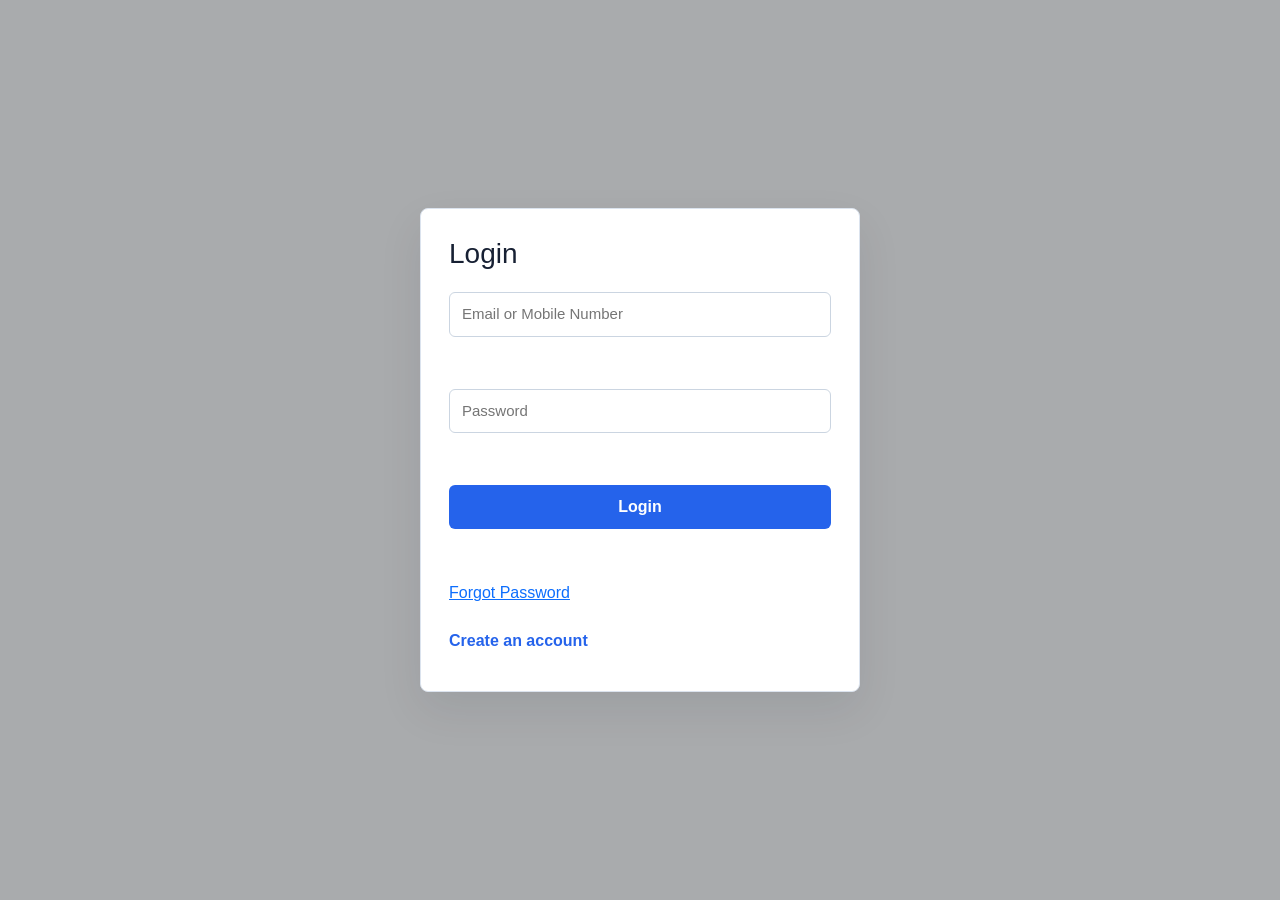
<file: Loginpage/index.html>
<!DOCTYPE html>
<html lang="en">
<head>
  <meta charset="UTF-8">
  <meta name="viewport" content="width=device-width, initial-scale=1.0">
  <title>MyApp</title>
</head>
<body>
  <script>
    window.location.href = "login.html";
  </script>
</body>
</html>
</file>
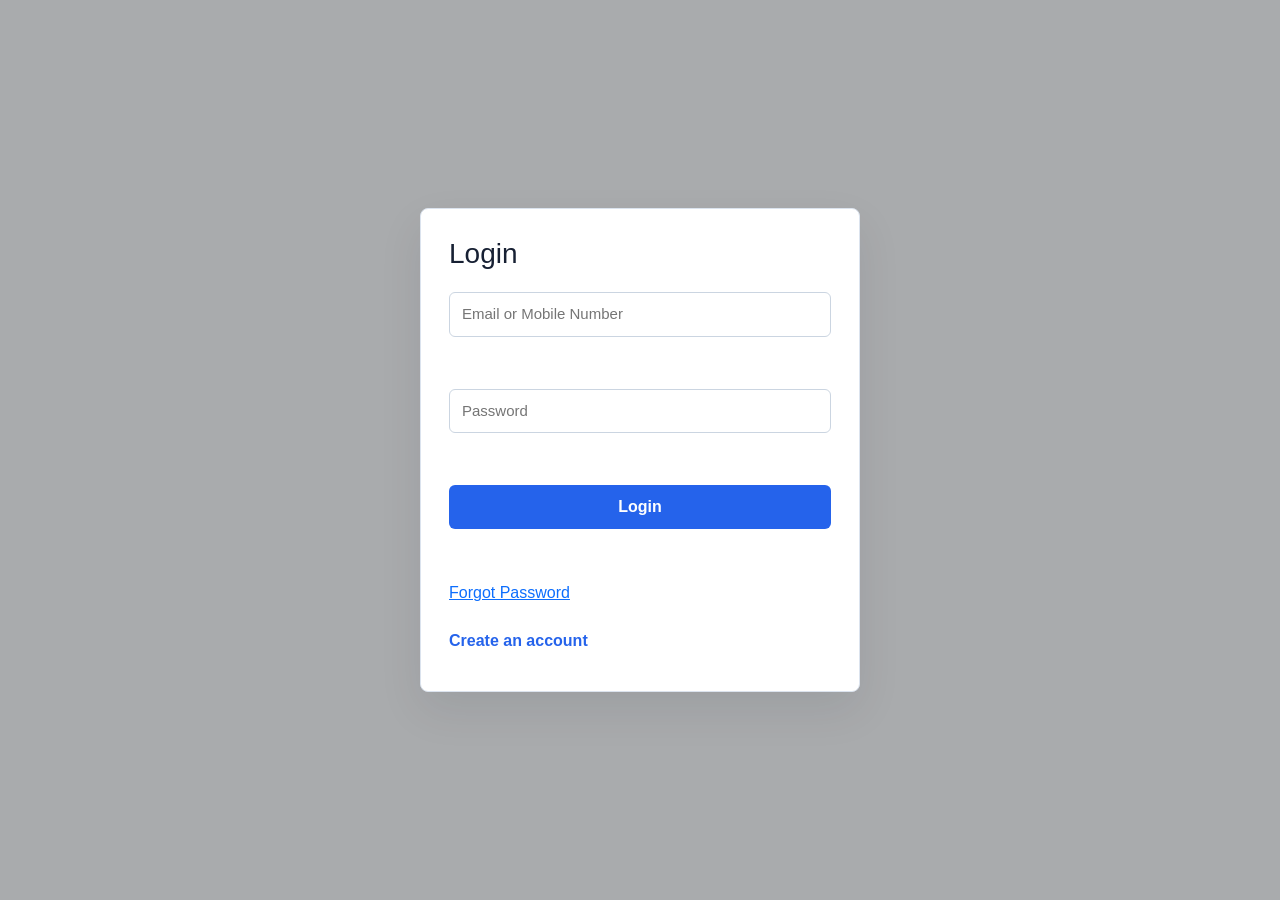
<file: Loginpage/dashboard.html>
<!DOCTYPE html>
<html lang="en">
<head>
    <meta charset="UTF-8">
    <meta name="viewport" content="width=device-width, initial-scale=1.0">
    <title>Document</title>
     <link href="https://cdn.jsdelivr.net/npm/bootstrap@5.3.6/dist/css/bootstrap.min.css" rel="stylesheet" integrity="sha384-4Q6Gf2aSP4eDXB8Miphtr37CMZZQ5oXLH2yaXMJ2w8e2ZtHTl7GptT4jmndRuHDT" crossorigin="anonymous">
<script src="https://cdn.jsdelivr.net/npm/bootstrap@5.3.6/dist/js/bootstrap.bundle.min.js" integrity="sha384-j1CDi7MgGQ12Z7Qab0qlWQ/Qqz24Gc6BM0thvEMVjHnfYGF0rmFCozFSxQBxwHKO" crossorigin="anonymous"></script>
  <link rel="stylesheet" href="Style.css">
</head>
<body>
 <main class="page">
    <section class="dashboard">
      <header class="header">
        <div>
       
          <h1>User Dashboard</h1>
        </div>
        <button id="logoutButton" class="secondary" type="button" onclick="logout()">Logout</button>
      </header>

      <form id="userForm" class="user-form" onsubmit="saveUser(event)">
        <input id="userId" type="hidden">
        <input id="name" type="text" placeholder="Name" required>
        <input id="email" type="email" placeholder="Email" required>
        <input id="password" type="password" placeholder="Password">
        <button id="saveButton" type="submit">Save</button>
      </form>

      <div id="status" class="status" hidden></div>

      <table>
        <thead>
          <tr>
            <th>Id</th>
            <th>Name</th>
            <th>Email</th>
            <th>Actions</th>
          </tr>
        </thead>
        <tbody id="tbody">
          <tr>
            <td colspan="4">Loading...</td>
          </tr>
        </tbody>
      </table>
    </section>
  </main>

<script>

const API_BASE_URL="http://localhost:8081/api";
const token=localStorage.getItem("authToken");
const saveButton=document.getElementById("saveButton");
const statusBox=document.getElementById("status");
const tbody=document.getElementById("tbody");

if(!token){
    window.location.href="login.html";
}

function showStatus(message){
    statusBox.textContent=message;
    statusBox.hidden=false;
}


async function Request(path, options={}){

    const response = await fetch(`${API_BASE_URL}${path}`, {
        ...options,
headers:{"Content-Type": "application/json",
    Authorization:`Bearer ${token}`, 
    ...(options.headers||{}),
}
});


  const contentType = response.headers.get("content-type") || "";
      const data = contentType.includes("application/json")
        ? await response.json()
        : await response.text();



if(!response.ok){
throw new Error(typeof data ==="string"? data : "Request failed");

}
return data;
}


   async function getalluser(){

     tbody.innerHTML = '<tr><td colspan="4">Loading...</td></tr>';

try{
const users=await Request("/get", {method: "GET"});

if (!users.length) {
          tbody.innerHTML = '<tr><td colspan="4">No users found</td></tr>';
          return;
        }
tbody.innerHTML = users.map(function buildRow(user) {
          return `
            <tr>
              <td>${user.id}</td>
              <td>${user.name || ""}</td>
              <td>${user.email || ""}</td>
              <td>
                <button type="button" class="secondary" onclick="edituser(${user.id})">Edit</button>
                <button type="button" class="danger" onclick="deleteuser(${user.id})">Delete</button>
              </td>
            </tr>
          `;
        }).join("");
         window.currentUsers = users;
      } catch (error) {
        showStatus(error.message || "Unable to load users");
        tbody.innerHTML = '<tr><td colspan="4">Unable to load users</td></tr>';
      }


 }
 

async function saveUser(event){
    event.preventDefault();
      saveButton.disabled = true;
const id = document.getElementById("userId").value;
      const user = {
        name: document.getElementById("name").value.trim(),
        email: document.getElementById("email").value.trim(),
        password: document.getElementById("password").value,
      };
try{

await Request (id? `/update/${id}` : "/add", {
method: id?"PUT": "POST",
body: JSON.stringify(user),
});

document.getElementById("userForm").reset();
document.getElementById("userId").value="";
document.getElementById("password").placeholder="password";
saveButton.textContent="Save";
  showStatus(id ? "User updated" : "User added");
        await getalluser();
      } catch (error) {
        showStatus(error.message || "Save failed");
      } finally {
        saveButton.disabled = false;
      }

}


 async function edituser(id){

const users =window.currentUsers ||[];
const user=users.find(function findbyId(item){
    return String (item.id)===String (id);
});
if (!user) {
        showStatus("User not found");
        return;
      }

      document.getElementById("userId").value = user.id;
      document.getElementById("name").value = user.name || "";
      document.getElementById("email").value = user.email || "";
      document.getElementById("password").value = "";
      document.getElementById("password").placeholder = "New password";
      saveButton.textContent = "Update";
    }

 async  function deleteuser(id){

    try{

await Request(`/delete/${id}`, {method:"DELETE"});
 showStatus("User deleted");
        await getalluser();
      } catch (error) {
        showStatus(error.message || "Delete failed");
      }
    }

    function logout(){
localStorage.removeItem("authToken");
window.location.href="login.html";
    }

 getalluser();

</script>
</body>
</html>
</file>
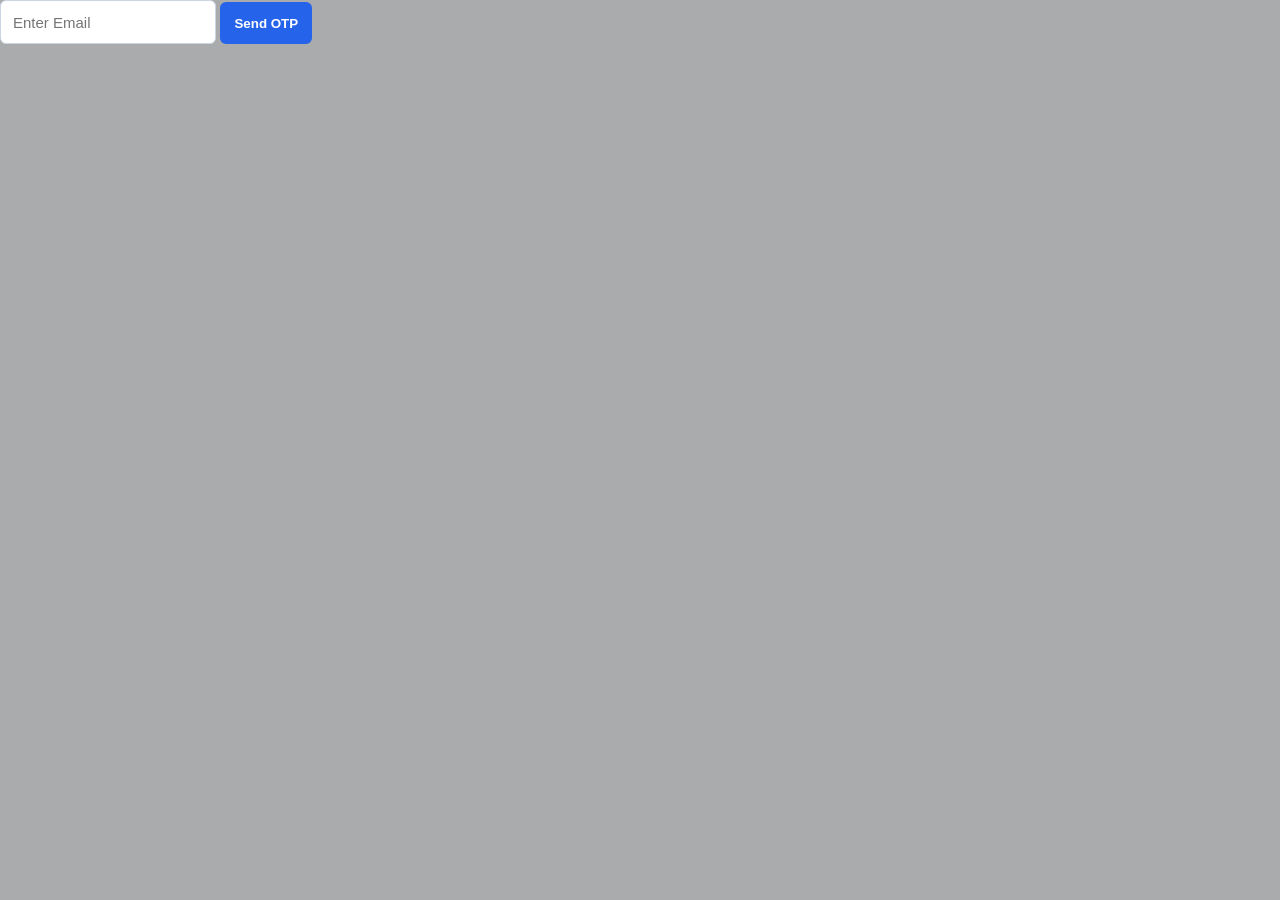
<file: Loginpage/forgott.html>
<!DOCTYPE html>
<html lang="en">
<head>
    <meta charset="UTF-8">
    <meta name="viewport" content="width=device-width, initial-scale=1.0">
    <title>Document</title>
    <link rel="stylesheet" href="Style.css">
</head>
<body>
    <input type="email" id="email" placeholder="Enter Email ">
<button onclick="sendOtp()">Send OTP</button>

<script>
async function sendOtp() {

    const email = document.getElementById("email").value;

    const response = await fetch(
        `http://localhost:8081/api/forgotpassword?email=${email}`,
        {
            method: "POST"
        }
    );

    const message = await response.text();

    if(response.ok){
        localStorage.setItem("resetEmail", email);
        alert(message);
        window.location.href="otp.html";
    }else{
        alert(message);
    }
}
</script>
</body>
</html>
</file>
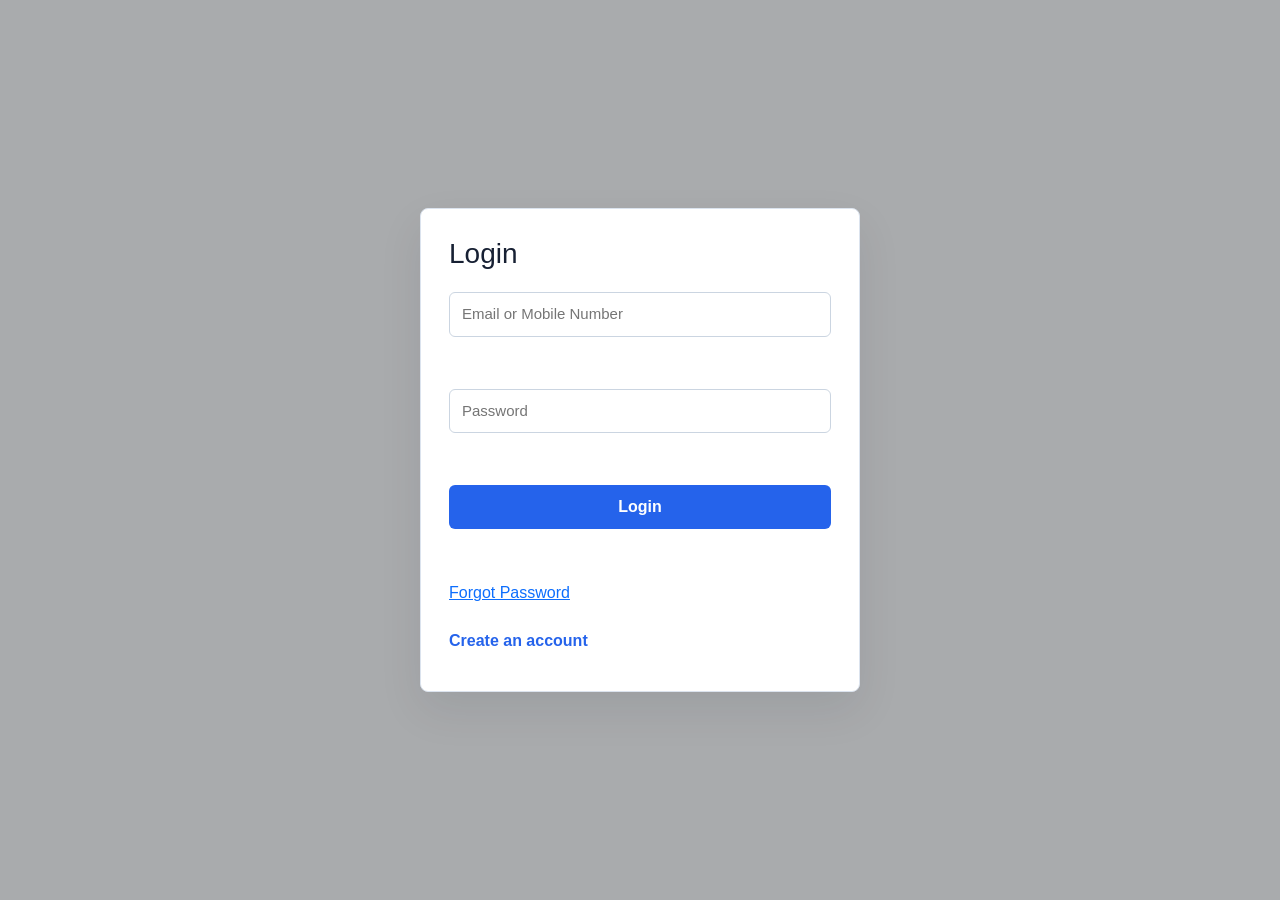
<file: Loginpage/login.html>
<!DOCTYPE html>
<html lang="en">
<head>
    <meta charset="UTF-8">
    <meta name="viewport" content="width=device-width, initial-scale=1.0">
    <title>login</title>
    <link href="https://cdn.jsdelivr.net/npm/bootstrap@5.3.6/dist/css/bootstrap.min.css" rel="stylesheet" integrity="sha384-4Q6Gf2aSP4eDXB8Miphtr37CMZZQ5oXLH2yaXMJ2w8e2ZtHTl7GptT4jmndRuHDT" crossorigin="anonymous">
<script src="https://cdn.jsdelivr.net/npm/bootstrap@5.3.6/dist/js/bootstrap.bundle.min.js" integrity="sha384-j1CDi7MgGQ12Z7Qab0qlWQ/Qqz24Gc6BM0thvEMVjHnfYGF0rmFCozFSxQBxwHKO" crossorigin="anonymous"></script>
  <link rel="stylesheet" href="Style.css">
</head>
<body>
    
    <main class="page">
    <section class="panel">
  
      <h1>Login</h1>

      <form id="loginForm" onsubmit="loginuser(event)">
        <input id="email" type="text" placeholder="Email or Mobile Number" ><br>
        <input id="password" type="password" placeholder="Password" required><br>
        <button id="loginButton" type="submit">Login</button><br>
        <a href="forgott.html">Forgot Password</a>
      </form>

      <div id="status" class="status" hidden></div>
      <a class="link-button text-link" href="register.html">Create an account</a>
    </section>
  </main>
  
<script>

const API_BASE_URL="http://localhost:8081/api";
const loginButton =document.getElementById("loginButton");
const statusBox=document.getElementById("status");



function showStatus(message){

    statusBox.textContent=message;
    statusBox.hidden= false;
}

async function loginuser(event){
	event.preventDefault();

      const email=document.getElementById("email").value.trim();
    const password=document.getElementById("password").value;

    console.log("Input:", email);
console.log("Length:", email.length);

    const logindata = {
    email: email,
    password: password
};

    loginButton.disabled = true;
    showStatus("Logging in");
   

 if (email=="") {
        showStatus("Email or Mobile Number is Required");
        loginButton.disabled = false;
        return;
    }
const input = email.trim();

const isEmail = /^[^\s@]+@[^\s@]+\.[^\s@]+$/.test(input);
const isMobile = /^\d{10}$/.test(input);
const inputField = document.getElementById("email");



inputField.addEventListener("input", function () {
    let value = this.value;

 
   
     if (/^\d+$/.test(value)) {
        this.value = value.slice(0, 10);
    }
});
if (!isEmail && !isMobile) {
    showStatus("Enter a valid Email or 10-digit Mobile Number");
    loginButton.disabled = false;
    return;
}


    if (password=="") {
        showStatus("Password is Required");
        loginButton.disabled = false;
        return;
    }
     
    
try{
     const response=await fetch (`${API_BASE_URL}/login`, {
    method:"POST",
    headers:{"Content-Type" : "application/json"},
    body:JSON.stringify(logindata)
});

const message=await response.text();
 if (response.status === 401) {
            showStatus(message);
            return;
        }

        if (!response.ok) {
            showStatus(message || "Login failed");
            return;
        }
localStorage.setItem("authToken", message);
window.location.href="dashboard.html";   
}
catch(error){
    showStatus(error.message || "login failed");
}
finally{
    loginButton.disabled=false;
}
}


</script>


</body>
</html>
</file>
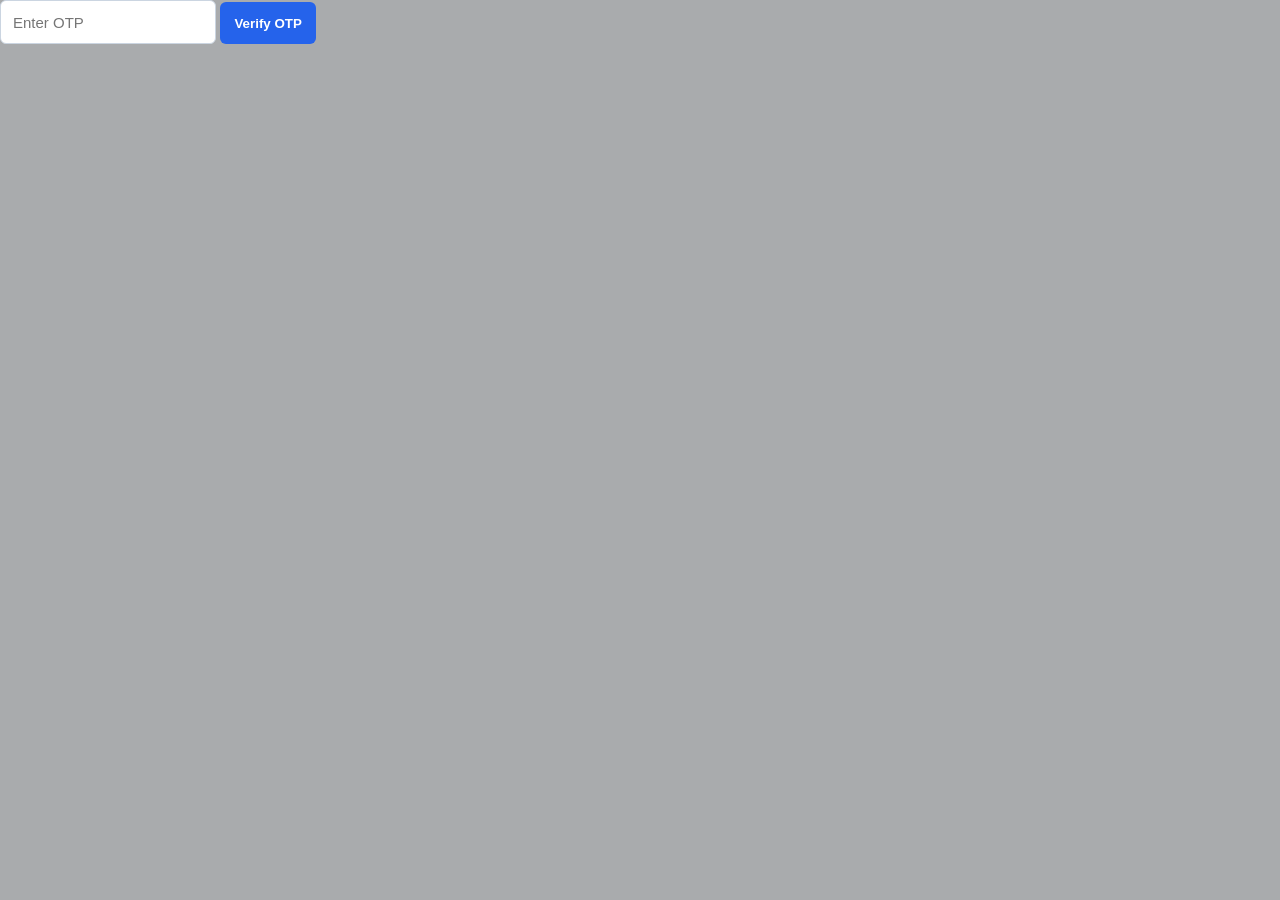
<file: Loginpage/otp.html>
<!DOCTYPE html>
<html lang="en">
<head>
    <meta charset="UTF-8">
    <meta name="viewport" content="width=device-width, initial-scale=1.0">
    <title>Document</title>
    <link rel="stylesheet" href="Style.css">
</head>
<body>
    <input type="text" id="otp" placeholder="Enter OTP">
<button onclick="verifyOtp()">Verify OTP</button>

<script>
async function verifyOtp(){

    const email = localStorage.getItem("resetEmail");
    const otp = document.getElementById("otp").value;

    const response = await fetch(
        `http://localhost:8081/api/verifyotp?email=${email}&otp=${otp}`,
        {
            method:"POST"
        }
    );

    const message = await response.text();

    if(response.ok){
        alert(message);
        window.location.href="resetpassword.html";
    }else{
        alert(message);
    }
}
</script>
</body>
</html>
</file>
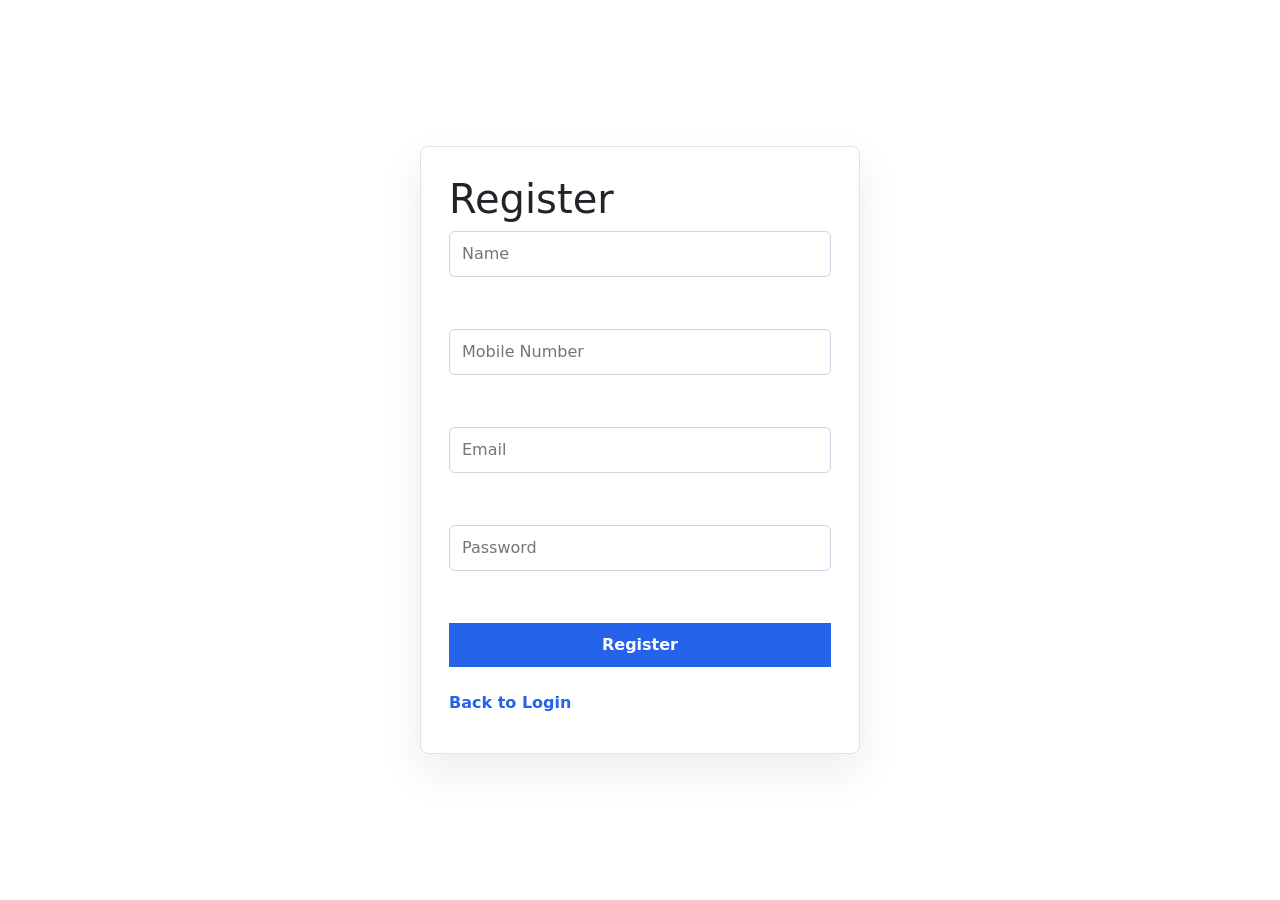
<file: Loginpage/register.html>
<!DOCTYPE html>
<html lang="en">
<head>
    <meta charset="UTF-8">
    <meta name="viewport" content="width=device-width, initial-scale=1.0">
    <title>register</title>
    
<link href="https://cdn.jsdelivr.net/npm/bootstrap@5.3.6/dist/css/bootstrap.min.css" rel="stylesheet" integrity="sha384-4Q6Gf2aSP4eDXB8Miphtr37CMZZQ5oXLH2yaXMJ2w8e2ZtHTl7GptT4jmndRuHDT" crossorigin="anonymous">
<script src="https://cdn.jsdelivr.net/npm/bootstrap@5.3.6/dist/js/bootstrap.bundle.min.js" integrity="sha384-j1CDi7MgGQ12Z7Qab0qlWQ/Qqz24Gc6BM0thvEMVjHnfYGF0rmFCozFSxQBxwHKO" crossorigin="anonymous"></script>
  <link rel="stylesheet" href="Style.css">
  <link href="https://cdn.jsdelivr.net/npm/bootstrap@5.3.8/dist/css/bootstrap.min.css" rel="stylesheet" integrity="sha384-sRIl4kxILFvY47J16cr9ZwB07vP4J8+LH7qKQnuqkuIAvNWLzeN8tE5YBujZqJLB" crossorigin="anonymous">
</head>

<body>
  

 <main class="page">
    <section class="panel">
    
      <h1>Register</h1>
 <form id="registerForm" onsubmit="registeruser(event)"  novalidate>
        <input id="name" type="text" placeholder="Name" required><br>
        <input id="mobile" type="text" placeholder="Mobile Number" maxlength="10" required><br>
        <input id="email" type="email" placeholder="Email" required><br>
        <input id="password" type="password" placeholder="Password" required><br>
        <button id="registerButton" type="submit">Register</button>
     </form>

      <div id="status" class="status text-danger fw-bold" hidden ></div>
      <a class="link-button text-link" href="login.html">Back to Login</a>
</section>

  </main>
      
    <script>

   const API_BASE_URL = "http://localhost:8081/api";
   const registerButton=document.getElementById("registerButton");
   const statusBox=document.getElementById("status");
   const emailInput = document.getElementById("email");


 function showStatus (message){
statusBox.textContent=message;
statusBox.hidden=false;

}

 async function registeruser(event) {
    
  
	event.preventDefault();
    registerButton.disabled=true;
    showStatus("Registering...");

const name = document.getElementById("name").value.trim();
const email = document.getElementById("email").value.trim();
const mobile = document.getElementById("mobile").value.trim();
const password = document.getElementById("password").value;

const user = {
    name: name,
    email: email,
    mobile: mobile,
    password: password
};
if(name === "" && email === "" && password === "" ){
    alert("Name, Email and Password are required");
    registerButton.disabled = false;
    return;
}

if(name==""){

 showStatus ("Name is Required");
 registerButton.disabled=false;
 return 
}
if(email === ""){
  emailInput.classList.add("is-invalid");
    showStatus("Email is required");
    registerButton.disabled = false;
    return;
}

if(!email.includes("@gmail.com")){
   emailInput.classList.add("is-invalid");
    showStatus("Email must contain @gmail.com");
    registerButton.disabled = false;
    return;
}
emailInput.classList.remove("is-invalid");
document.getElementById("email").addEventListener("input", function () {
    this.classList.remove("is-invalid");
});
const isMobile = /^\d{10}$/.test(email);
if (mobile === "") {
    showStatus("Mobile Number is required");
    registerButton.disabled = false;
    return;
}

const mobilePattern = /^\d{10}$/;

if (!mobilePattern.test(mobile)) {
    showStatus("Mobile Number must be exactly 10 digits");
    registerButton.disabled = false;
    return;
}

if(password === ""){
    showStatus("Password is required");
    registerButton.disabled = false;
    return;
}
const passwordPattern= /^(?=.*[@$!%*?&#]).{8,}$/;
if(!passwordPattern.test(password)){

   showStatus("Password must be at least 8 characters and contain a special character (@, $, #, !, etc.)");
    registerButton.disabled = false;
    return;
}

try{

const response=await fetch(`${API_BASE_URL}/register`, {

method: "POST",
headers: {"Content-Type":"application/json"},
body:JSON.stringify(user)

});

console.log("Status:", response.status);
const message =await response.text();
if(!response.ok){
    throw new Error(message || "Registered Failed");
} 

showStatus(message ||"Register Successful");
setTimeout(function redirectlogin(){
    window.location.href="login.html";},700);}

catch(error){
    showStatus(error.message || "Registered failed");
}

finally{
  registerButton.disabled=false;

}
}
 
    </script>
    
</body>
</html>
</file>
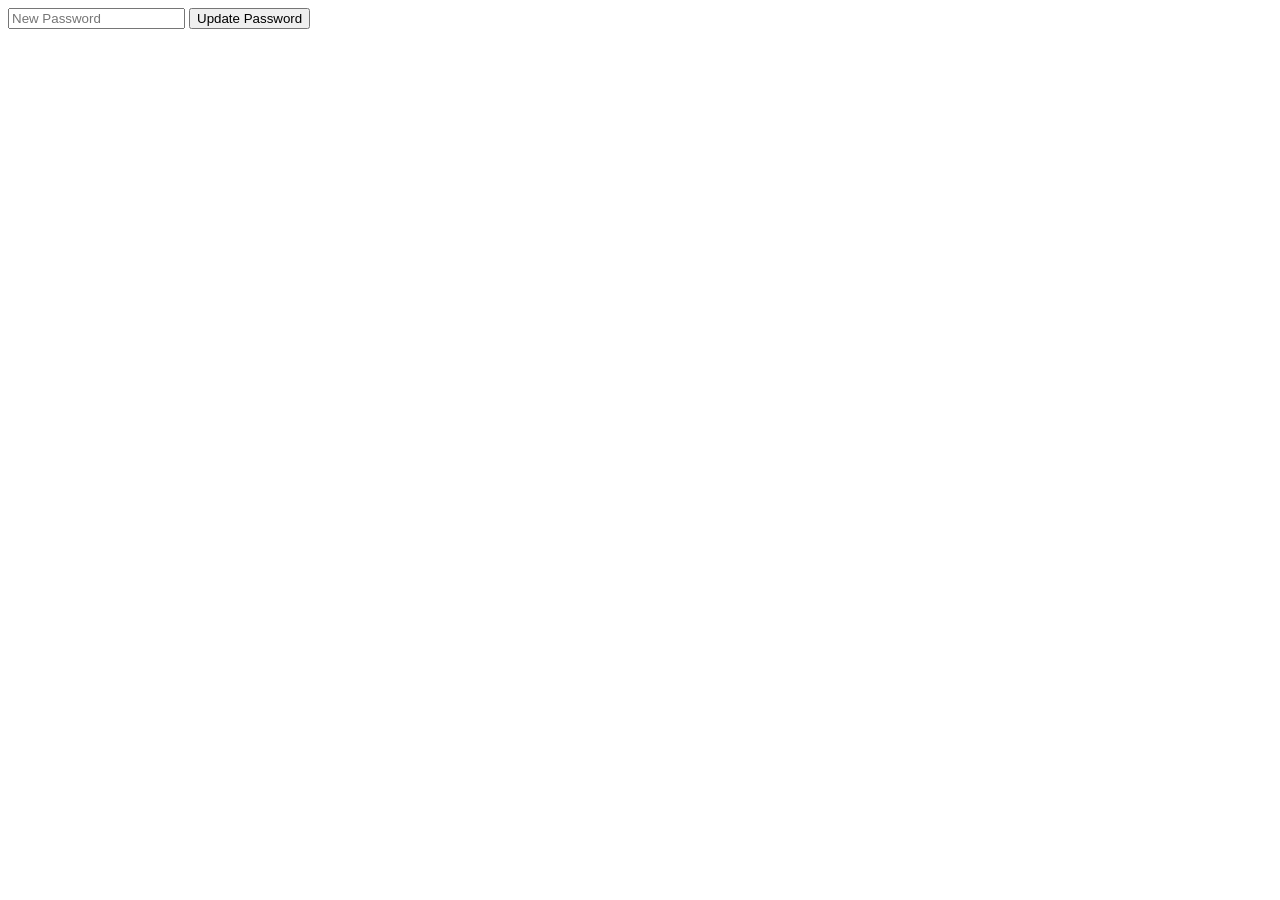
<file: Loginpage/resetpassword.html>
<!DOCTYPE html>
<html lang="en">
<head>
    <meta charset="UTF-8">
    <meta name="viewport" content="width=device-width, initial-scale=1.0">
    <title>Document</title>
</head>
<body>
    <input type="password" id="password" placeholder="New Password"> 
    <button onclick="resetPassword()">Update Password</button>
    <script> async function resetPassword(){ 
        const email = localStorage.getItem("resetEmail");
         const password = document.getElementById("password").value; 
         const response = await fetch( `http://localhost:8081/api/resetpassword?email=${email}&password=${password}`,
          {
             method:"POST" } 
            ); 
          const message = await response.text(); 
          if(response.ok)
          {
             alert(message); 
          localStorage.removeItem("resetEmail"); 
          window.location.href="login.html";
           }
           else{ alert(message); 

           }
         } 
           </script>
</body>
</html>
</file>
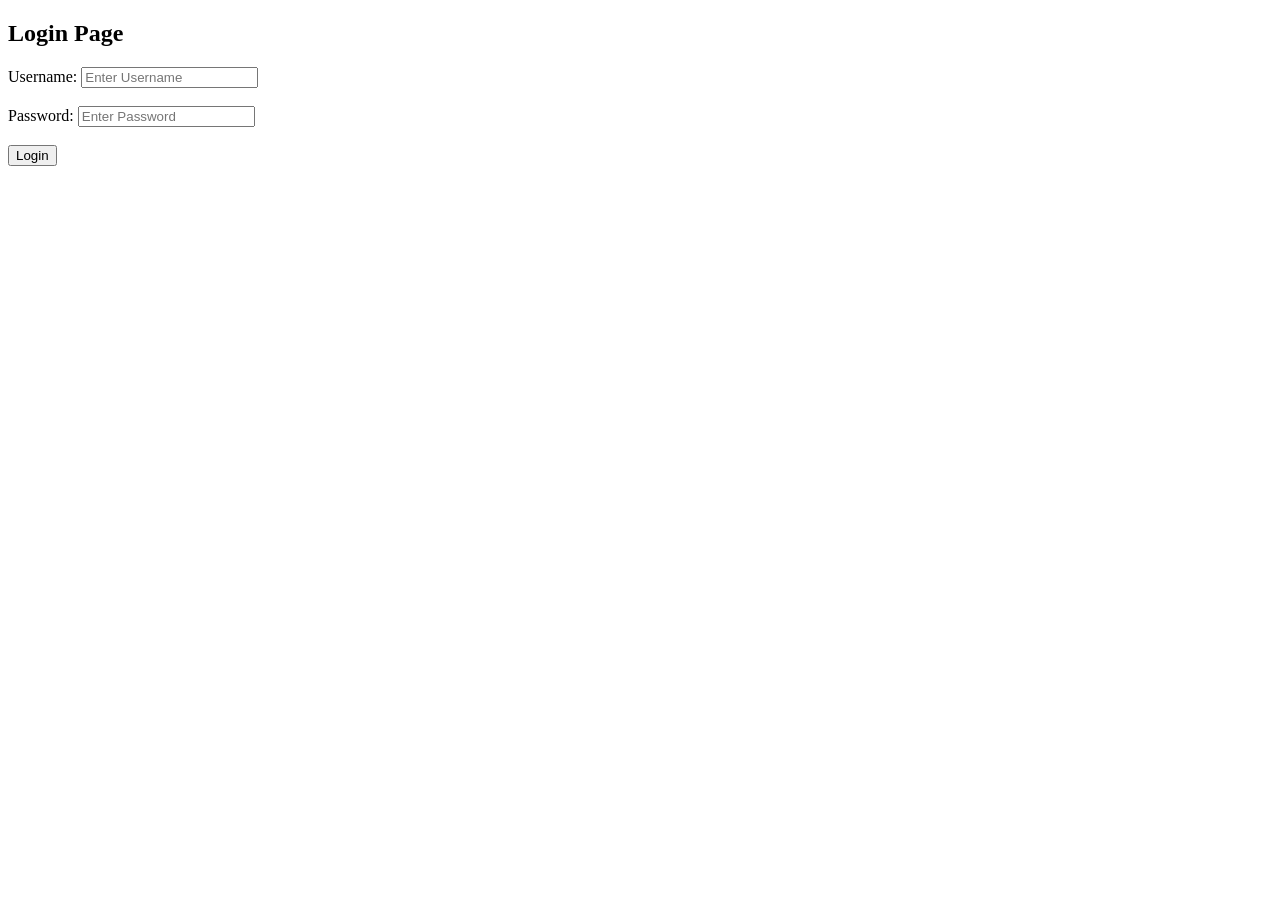
<file: demo/target/classes/templates/Templates/login.html>
<!DOCTYPE html>
<html>
<head>
    <title>Login Page</title>
</head>
<body>

    <h2>Login Page</h2>

    <form>

        <label>Username:</label>
        <input type="text" placeholder="Enter Username">

        <br><br>
        
        <label>Password:</label>
        <input type="password" placeholder="Enter Password">

        <br><br>

        <button type="submit">Login</button>

    </form>

</body>
</html>
</file>
<file: Loginpage/Style.css>
* {
  box-sizing: border-box;
}

body {
  background: #a9abad;
  color: #172033;
  font-family: Arial, Helvetica, sans-serif;
  margin: 0;
  min-height: 100vh;
}

.page {
  align-items: center;
  display: flex;
  justify-content: center;
  min-height: 100vh;
  padding: 24px;
}

.panel,
.dashboard {
  background: #ffffff;
  border: 1px solid #dbe3ee;
  border-radius: 8px;
  box-shadow: 0 18px 45px rgba(15, 23, 42, 0.08);
  padding: 28px;
  width: min(100%, 440px);
}

.dashboard {
  width: min(100%, 960px);
}

.header {
  align-items: center;
  display: flex;
  justify-content: space-between;
  gap: 16px;
  margin-bottom: 22px;
}

.eyebrow {
  color: #739aee;
  font-size: 12px;
  font-weight: 700;
  margin: 0 0 6px;
  text-transform: uppercase;
}

h1 {
  font-size: 28px;
  margin: 0 0 22px;
}

.header h1 {
  margin: 0;
}

form {
  display: grid;
  gap: 14px;
}

input {
  border: 1px solid #cbd5e1;
  border-radius: 6px;
  font-size: 15px;
  min-height: 44px;
  padding: 10px 12px;
}

button,
.link-button {
  background: #2563eb;
  border: 0;
  border-radius: 6px;
  color: #ffffff;
  cursor: pointer;
  display: inline-block;
  font-weight: 700;
  min-height: 42px;
  padding: 10px 14px;
  text-align: center;
  text-decoration: none;
}

button:disabled {
  cursor: not-allowed;
  opacity: 0.65;
}

.secondary {
  background: #334155;
}

.danger {
  background: #dc2626;
}

.text-link {
  background: transparent;
  color: #2563eb;
  margin-top: 14px;
  padding-inline: 0;
}

.status {
  background: #f8fafc;
  border: 1px solid #dbe3ee;
  border-radius: 6px;
  color: #334155;
  margin-top: 16px;
  padding: 10px 12px;
}

.user-form {
  grid-template-columns: repeat(4, minmax(0, 1fr));
  margin-bottom: 18px;
}

table {
  border-collapse: collapse;
  width: 100%;
}

th,
td {
  border-bottom: 1px solid #e2e8f0;
  padding: 12px;
  text-align: left;
}

th {
  background: #f8fafc;
  font-size: 13px;
  text-transform: uppercase;
}

td button + button {
  margin-left: 8px;
}

@media (max-width: 760px) {
  .page {
    padding: 16px;
  }

  .header {
    align-items: stretch;
    flex-direction: column;
  }

  .user-form {
    grid-template-columns: 1fr;
  }

  table {
    display: block;
    overflow-x: auto;
  }
  .status{
    color: red;
    font-size: 14px;
    margin-top: 10px;
    font-weight: bold;
}
.is-invalid{
    border: 2px solid red !important;
}

body{
    font-family: Arial, sans-serif;
    text-align: center;
    margin-top: 100px;
}

input{
    padding: 8px;
    width: 200px;
}

button{
    padding: 8px 15px;
    cursor: pointer;
}

#message{
    margin-top: 10px;
    font-weight: bold;
}
#container{
  text-align: center;
}
body {
    font-family: Arial, sans-serif;
    background: #f2f2f2;
    display: flex;
    justify-content: center;
    align-items: center;
    height: 100vh;
    margin: 0;
}

.box {
    background: white;
    padding: 20px;
    border-radius: 8px;
    box-shadow: 0px 2px 8px rgba(0,0,0,0.2);
    width: 280px;
    text-align: center;
}

input {
    width: 100%;
    padding: 10px;
    margin-bottom: 10px;
    border: 1px solid #ccc;
    border-radius: 5px;
}

button {
    width: 100%;
    padding: 10px;
    background: #28a745;
    color: white;
    border: none;
    border-radius: 5px;
    cursor: pointer;
}

button:hover {
    background: #218838;
}
body {
    font-family: Arial, sans-serif;
    background: #f2f2f2;
    display: flex;
    justify-content: center;
    align-items: center;
    height: 100vh;
    margin: 0;
}

.container {
    background: white;
    padding: 20px;
    border-radius: 8px;
    box-shadow: 0px 2px 8px rgba(0,0,0,0.2);
    width: 300px;
    text-align: center;
}

input {
    width: 100%;
    padding: 10px;
    margin-bottom: 10px;
    border: 1px solid #ccc;
    border-radius: 5px;
}

button {
    width: 100%;
    padding: 10px;
    background: #007bff;
    color: white;
    border: none;
    border-radius: 5px;
    cursor: pointer;
}

button:hover {
    background: #0056b3;
}
body {
    font-family: Arial, sans-serif;
    background: #f2f2f2;
    display: flex;
    justify-content: center;
    align-items: center;
    height: 100vh;
    margin: 0;
}

.container {
    background: white;
    padding: 20px;
    border-radius: 8px;
    box-shadow: 0px 2px 8px rgba(0,0,0,0.2);
    width: 300px;
    text-align: center;
}

input {
    width: 100%;
    padding: 10px;
    margin-bottom: 10px;
    border: 1px solid #ccc;
    border-radius: 5px;
}

button {
    width: 100%;
    padding: 10px;
    background: #28a745;
    color: white;
    border: none;
    border-radius: 5px;
    cursor: pointer;
}

button:hover {
    background: #218838;
}

}
</file>
